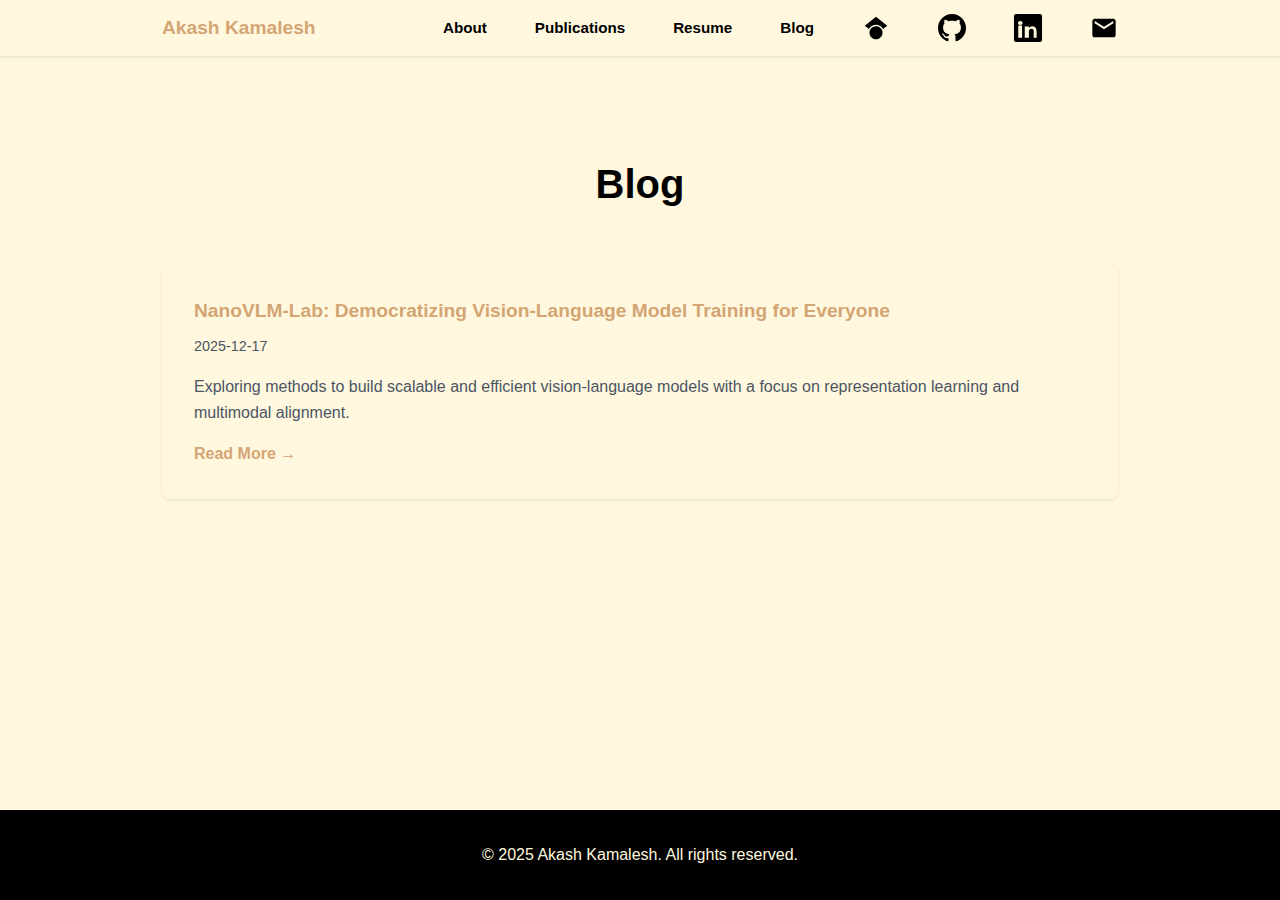
<file: blog/index.html>
<!DOCTYPE html>
<html lang="en">
<head>
    <meta charset="UTF-8">
    <meta name="viewport" content="width=device-width, initial-scale=1.0">
    <title>Blog - Akash Kamalesh</title>
    <link rel="stylesheet" href="https://akash-kamalesh.github.io/style.css">
</head>
<body>
    <!-- Navigation Bar -->
    <nav class="navbar">
        <div class="nav-container">
            <a href="https://akash-kamalesh.github.io" class="nav-logo">Akash Kamalesh</a>
            <ul class="nav-menu">
                <li class="nav-item">
                    <a href="https://akash-kamalesh.github.io#about" class="nav-link">About</a>
                </li>
                <li class="nav-item">
                    <a href="https://akash-kamalesh.github.io#publications" class="nav-link">Publications</a>
                </li>
                <li class="nav-item">
                    <a href="https:&#x2F;&#x2F;drive.google.com&#x2F;file&#x2F;d&#x2F;1d4vC6TQfj081uj_moJvR9mB1Fl0kJqEB&#x2F;view?usp=sharing" class="nav-link" target="_blank">Resume</a>
                </li>
                <li class="nav-item">
                    <a href="https://akash-kamalesh.github.io/blog" class="nav-link">Blog</a>
                </li>
                <li class="nav-item">
                    <a href="https:&#x2F;&#x2F;scholar.google.com&#x2F;citations?user=QUNjegoAAAAJ&amp;hl=en" class="nav-link" target="_blank" title="Google Scholar">
                        <img src="https://akash-kamalesh.github.io/google-scholar-brands-solid-full.svg" alt="Google Scholar" class="icon-img">
                    </a>
                </li>
                <li class="nav-item">
                    <a href="https:&#x2F;&#x2F;github.com&#x2F;akash-kamalesh" class="nav-link" target="_blank" title="GitHub">
                        <svg class="icon" viewBox="0 0 24 24" fill="currentColor">
                            <path d="M12 0c-6.626 0-12 5.373-12 12 0 5.302 3.438 9.8 8.207 11.387.599.111.793-.261.793-.577v-2.234c-3.338.726-4.033-1.416-4.033-1.416-.546-1.387-1.333-1.756-1.333-1.756-1.089-.745.083-.729.083-.729 1.205.084 1.839 1.237 1.839 1.237 1.07 1.834 2.807 1.304 3.492.997.107-.775.418-1.305.762-1.604-2.665-.305-5.467-1.334-5.467-5.931 0-1.311.469-2.381 1.236-3.221-.124-.303-.535-1.524.117-3.176 0 0 1.008-.322 3.301 1.23.957-.266 1.983-.399 3.003-.404 1.02.005 2.047.138 3.006.404 2.291-1.552 3.297-1.23 3.297-1.23.653 1.653.242 2.874.118 3.176.77.84 1.235 1.911 1.235 3.221 0 4.609-2.807 5.624-5.479 5.921.43.372.823 1.102.823 2.222v 3.293c0 .319.192.694.801.576 4.765-1.589 8.199-6.086 8.199-11.386 0-6.627-5.373-12-12-12z"/>
                        </svg>
                    </a>
                </li>
                <li class="nav-item">
                    <a href="https:&#x2F;&#x2F;linkedin.com&#x2F;in&#x2F;akash-kamalesh" class="nav-link" target="_blank" title="LinkedIn">
                        <svg class="icon" viewBox="0 0 24 24" fill="currentColor">
                            <path d="M20.447 20.452h-3.554v-5.569c0-1.328-.475-2.236-1.986-2.236-1.081 0-1.722.731-2.004 1.438-.103.249-.129.597-.129.946v5.421h-3.554s.05-8.736 0-9.646h3.554v1.364c.429-.659 1.196-1.597 2.905-1.597 2.12 0 3.71 1.386 3.71 4.365v5.514zM5.337 9.433c-1.144 0-1.915-.758-1.915-1.707 0-.955.77-1.708 1.963-1.708 1.192 0 1.915.753 1.94 1.708 0 .949-.748 1.707-1.988 1.707zm1.582 11.019H3.656V9.806h3.263v10.646zM22.225 0H1.771C.792 0 0 .774 0 1.729v20.542C0 23.227.792 24 1.771 24h20.451C23.2 24 24 23.227 24 22.271V1.729C24 .774 23.2 0 22.225 0z"/>
                        </svg>
                    </a>
                </li>
                <li class="nav-item">
                    <a href="mailto:akash.kamalesh03@gmail.com" class="nav-link" title="Email">
                        <svg class="icon" viewBox="0 0 24 24" fill="currentColor">
                            <path d="M20 4H4c-1.1 0-1.99.9-1.99 2L2 18c0 1.1.9 2 2 2h16c1.1 0 2-.9 2-2V6c0-1.1-.9-2-2-2zm0 4l-8 5-8-5V6l8 5 8-5v2z"/>
                        </svg>
                    </a>
                </li>
            </ul>
        </div>
    </nav>

    <!-- Main Content -->
    <main id="top">
        
    <section class="blog-section">
        <div class="container">
            <h1>Blog</h1>
            <div class="blog-list">
                
                    
                        <article class="blog-card">
                            <h2><a href="https:&#x2F;&#x2F;akash-kamalesh.github.io&#x2F;blog&#x2F;nanovlm-lab&#x2F;">NanoVLM-Lab: Democratizing Vision-Language Model Training for Everyone</a></h2>
                            <p class="blog-date">2025-12-17</p>
                            <p class="blog-excerpt">Exploring methods to build scalable and efficient vision-language models with a focus on representation learning and multimodal alignment.</p>
                            <a href="https:&#x2F;&#x2F;akash-kamalesh.github.io&#x2F;blog&#x2F;nanovlm-lab&#x2F;" class="read-more">Read More →</a>
                        </article>
                    
                
            </div>
        </div>
    </section>

    </main>

    <!-- Footer -->
    <footer class="footer">
        <p>&copy; 2025 Akash Kamalesh. All rights reserved.</p>
    </footer>

    <script>
        function openAbstract(event, modalId = 'abstractModal') {
            event.preventDefault();
            const modal = document.getElementById(modalId);
            if (modal) {
                modal.classList.add('active');
            }
        }

        function closeAbstract(event, modalId = 'abstractModal') {
            const modal = document.getElementById(modalId);
            if (modal) {
                modal.classList.remove('active');
            }
        }

        function openProjectDescription(event, modalId) {
            event.preventDefault();
            const modal = document.getElementById(modalId);
            if (modal) {
                modal.classList.add('active');
            }
        }

        function closeProjectDescription(event, modalId) {
            const modal = document.getElementById(modalId);
            if (modal) {
                modal.classList.remove('active');
            }
        }

        let carouselAutoScrollInterval;
        let currentProjectIndex = 0;

        function scrollCarousel(direction) {
            const carousel = document.querySelector('.projects-carousel');
            if (carousel) {
                const cards = carousel.querySelectorAll('.project-card');
                const totalCards = cards.length;
                
                currentProjectIndex += direction;
                
                if (currentProjectIndex >= totalCards) {
                    currentProjectIndex = 0;
                } else if (currentProjectIndex < 0) {
                    currentProjectIndex = totalCards - 1;
                }
                
                const carouselWidth = carousel.offsetWidth;
                const cardWidth = carouselWidth;
                const gap = 32;
                const translateAmount = (cardWidth + gap) * currentProjectIndex;
                
                carousel.style.transform = `translateX(-${translateAmount}px)`;
            }
        }

        function startCarouselAutoScroll() {
            carouselAutoScrollInterval = setInterval(() => {
                scrollCarousel(1);
            }, 3000);
        }

        function resetCarouselAutoScroll() {
            clearInterval(carouselAutoScrollInterval);
            startCarouselAutoScroll();
        }

        document.addEventListener('DOMContentLoaded', function() {
            startCarouselAutoScroll();
            
            const carouselBtns = document.querySelectorAll('.carousel-btn');
            carouselBtns.forEach(btn => {
                btn.addEventListener('click', resetCarouselAutoScroll);
            });

            const carouselViewport = document.querySelector('.carousel-viewport');
            if (carouselViewport) {
                carouselViewport.addEventListener('mouseenter', function() {
                    clearInterval(carouselAutoScrollInterval);
                });
                carouselViewport.addEventListener('mouseleave', function() {
                    startCarouselAutoScroll();
                });
            }
        });

        // Close modal when pressing Escape key
        document.addEventListener('keydown', function(event) {
            if (event.key === 'Escape') {
                // Close all open modals
                const modals = document.querySelectorAll('.modal.active');
                modals.forEach(modal => {
                    modal.classList.remove('active');
                });
            }
        });
    </script>
</body>
</html>
</file>
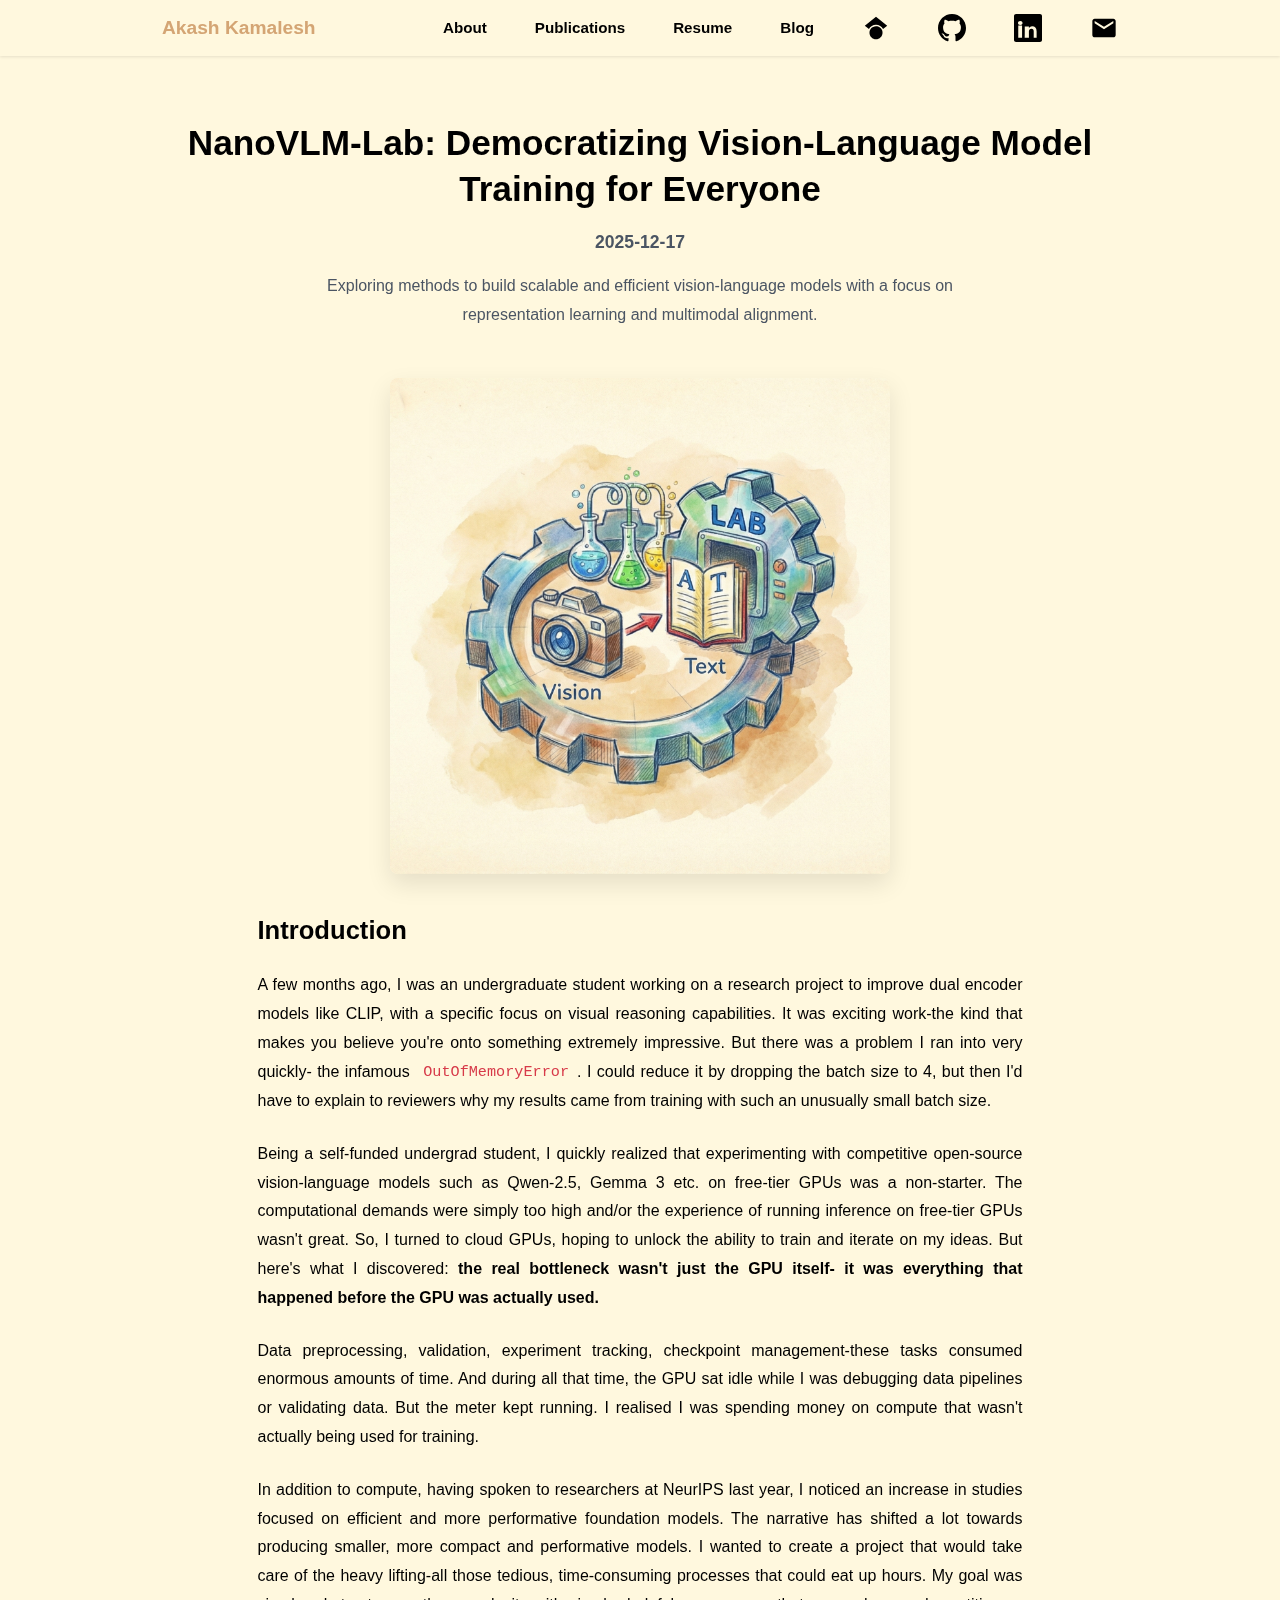
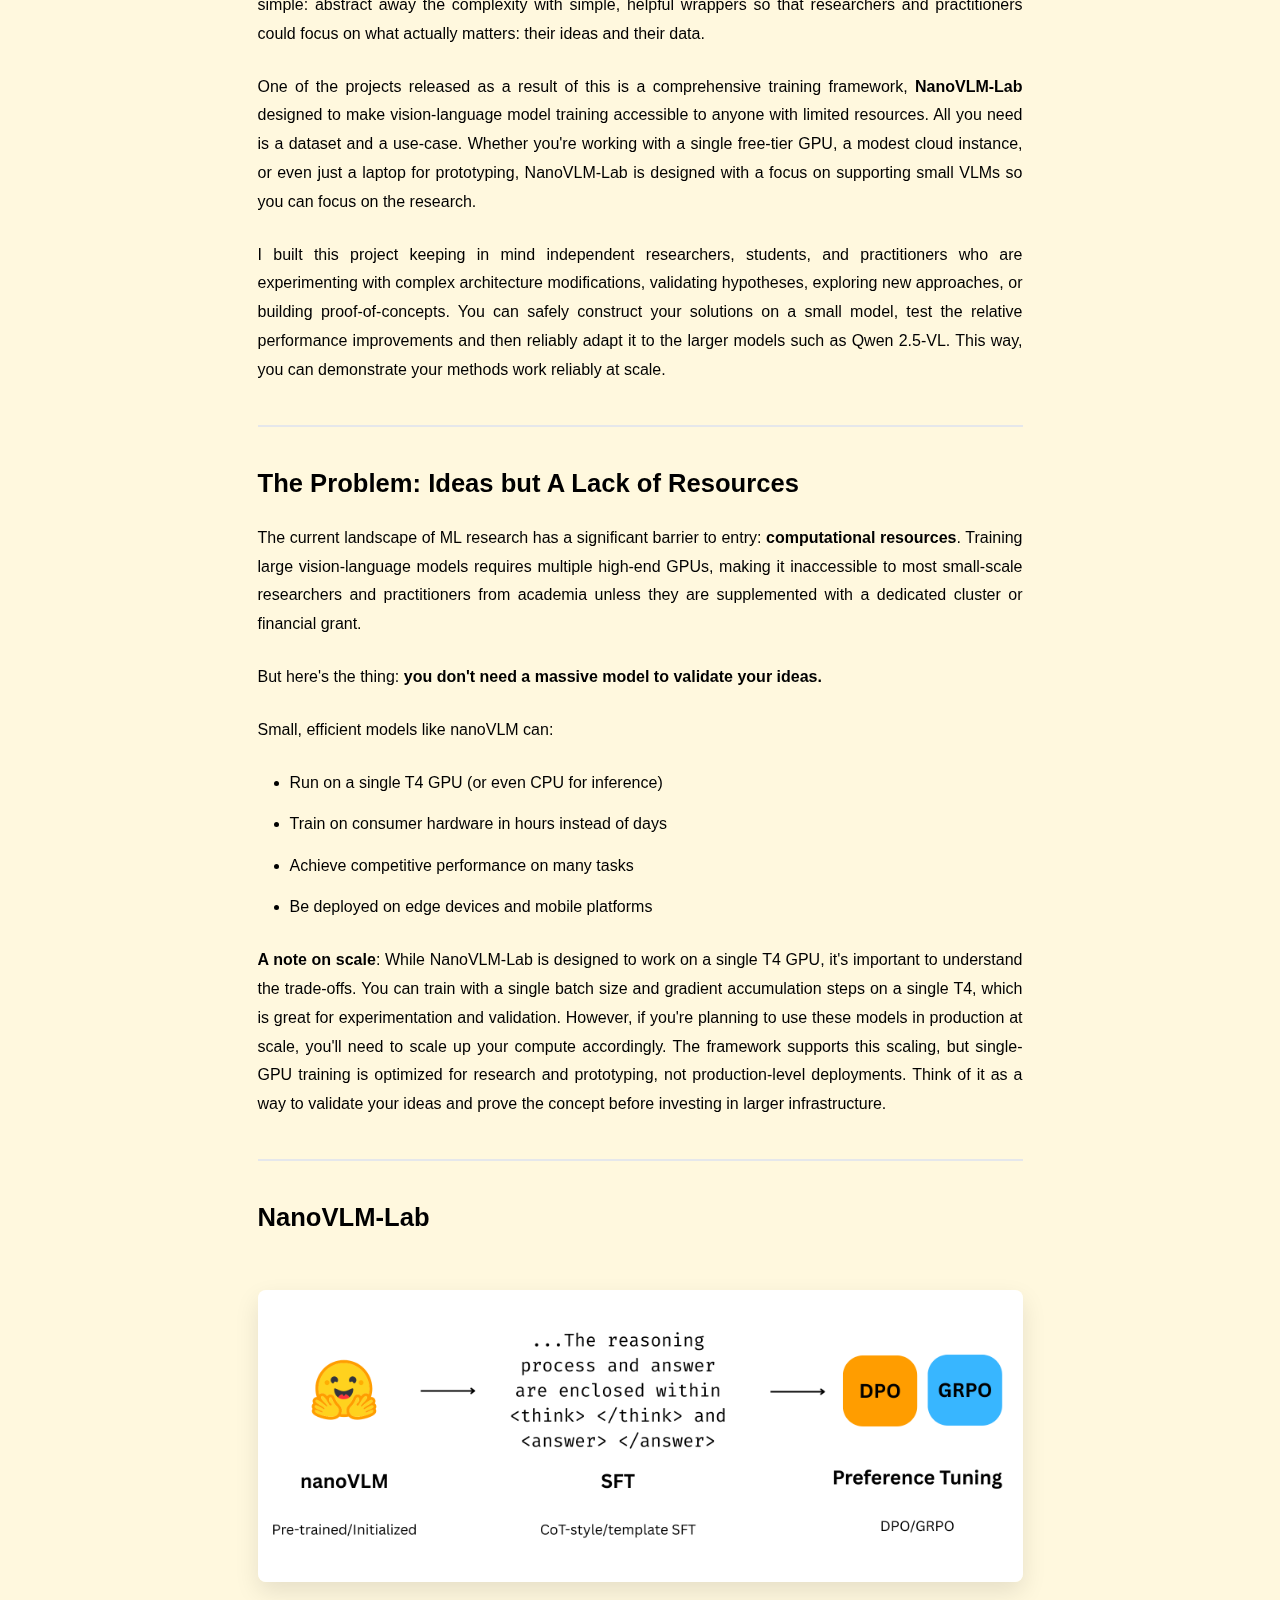
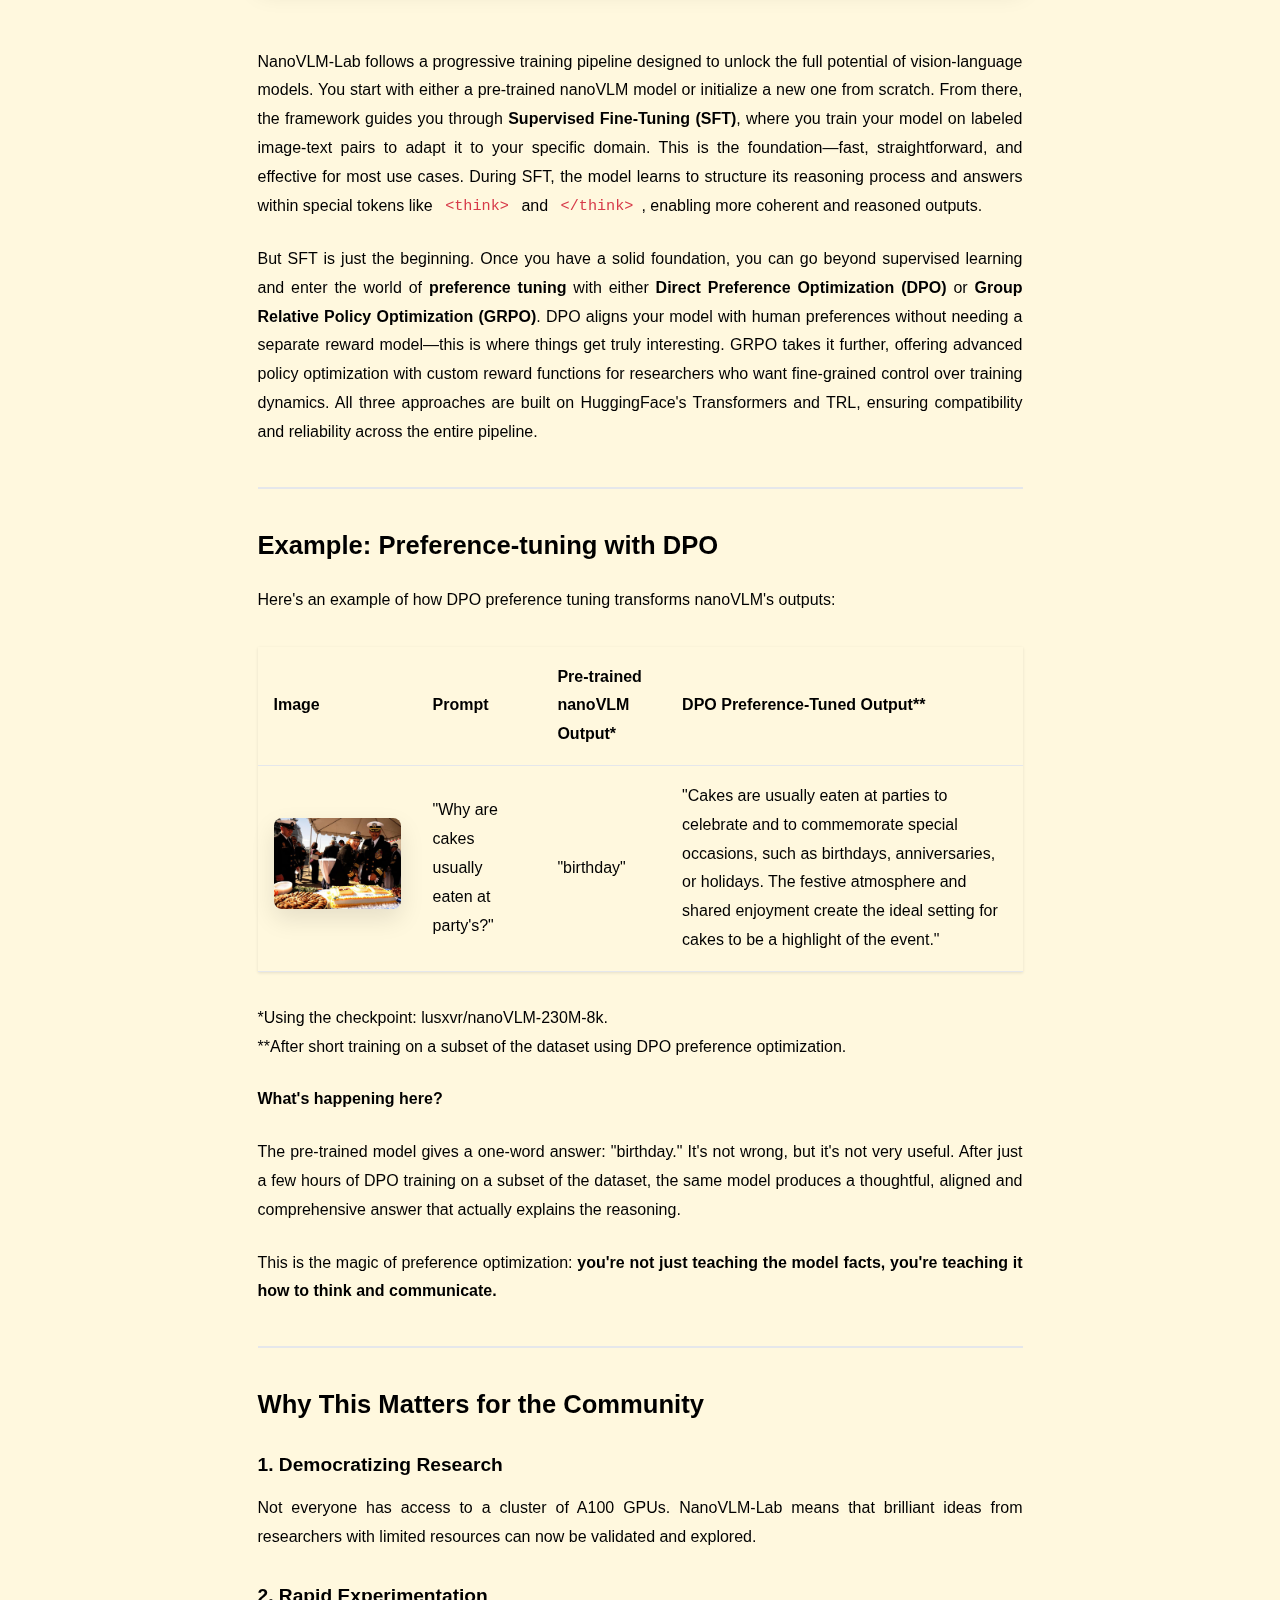
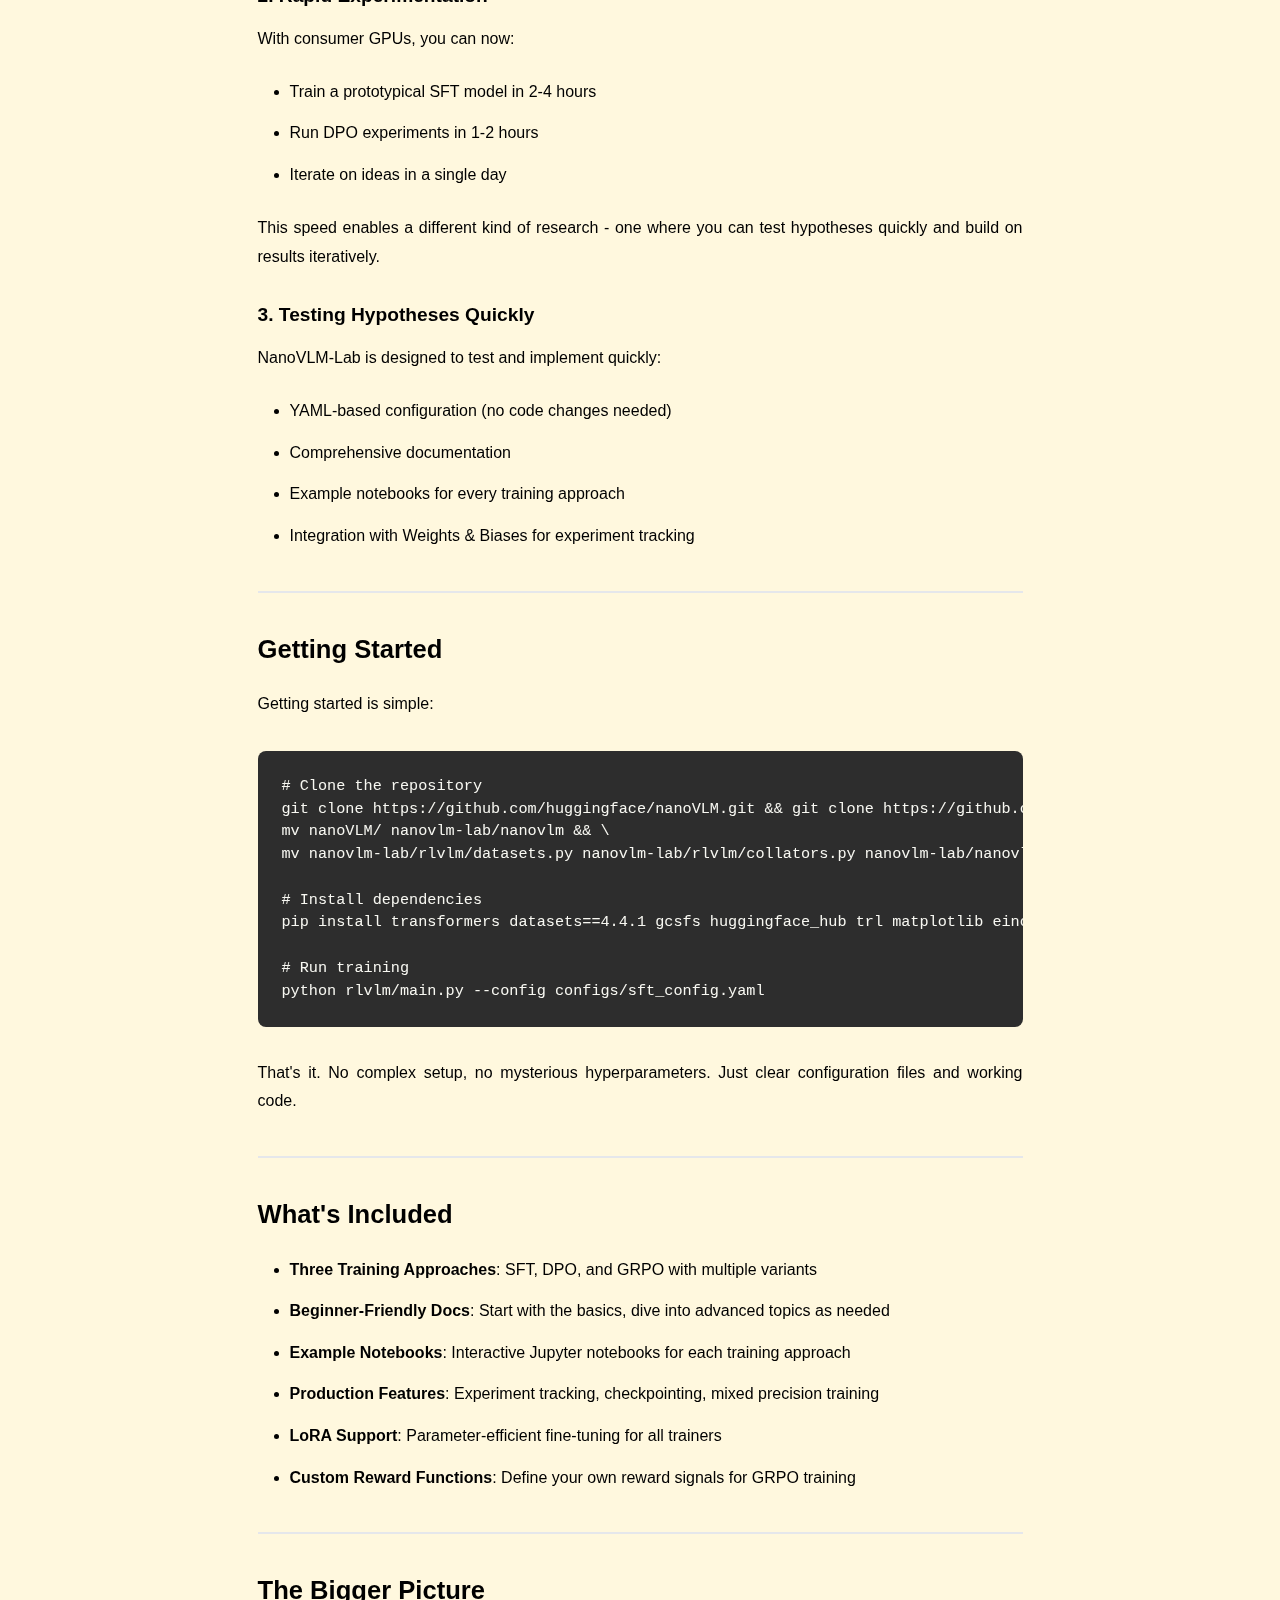
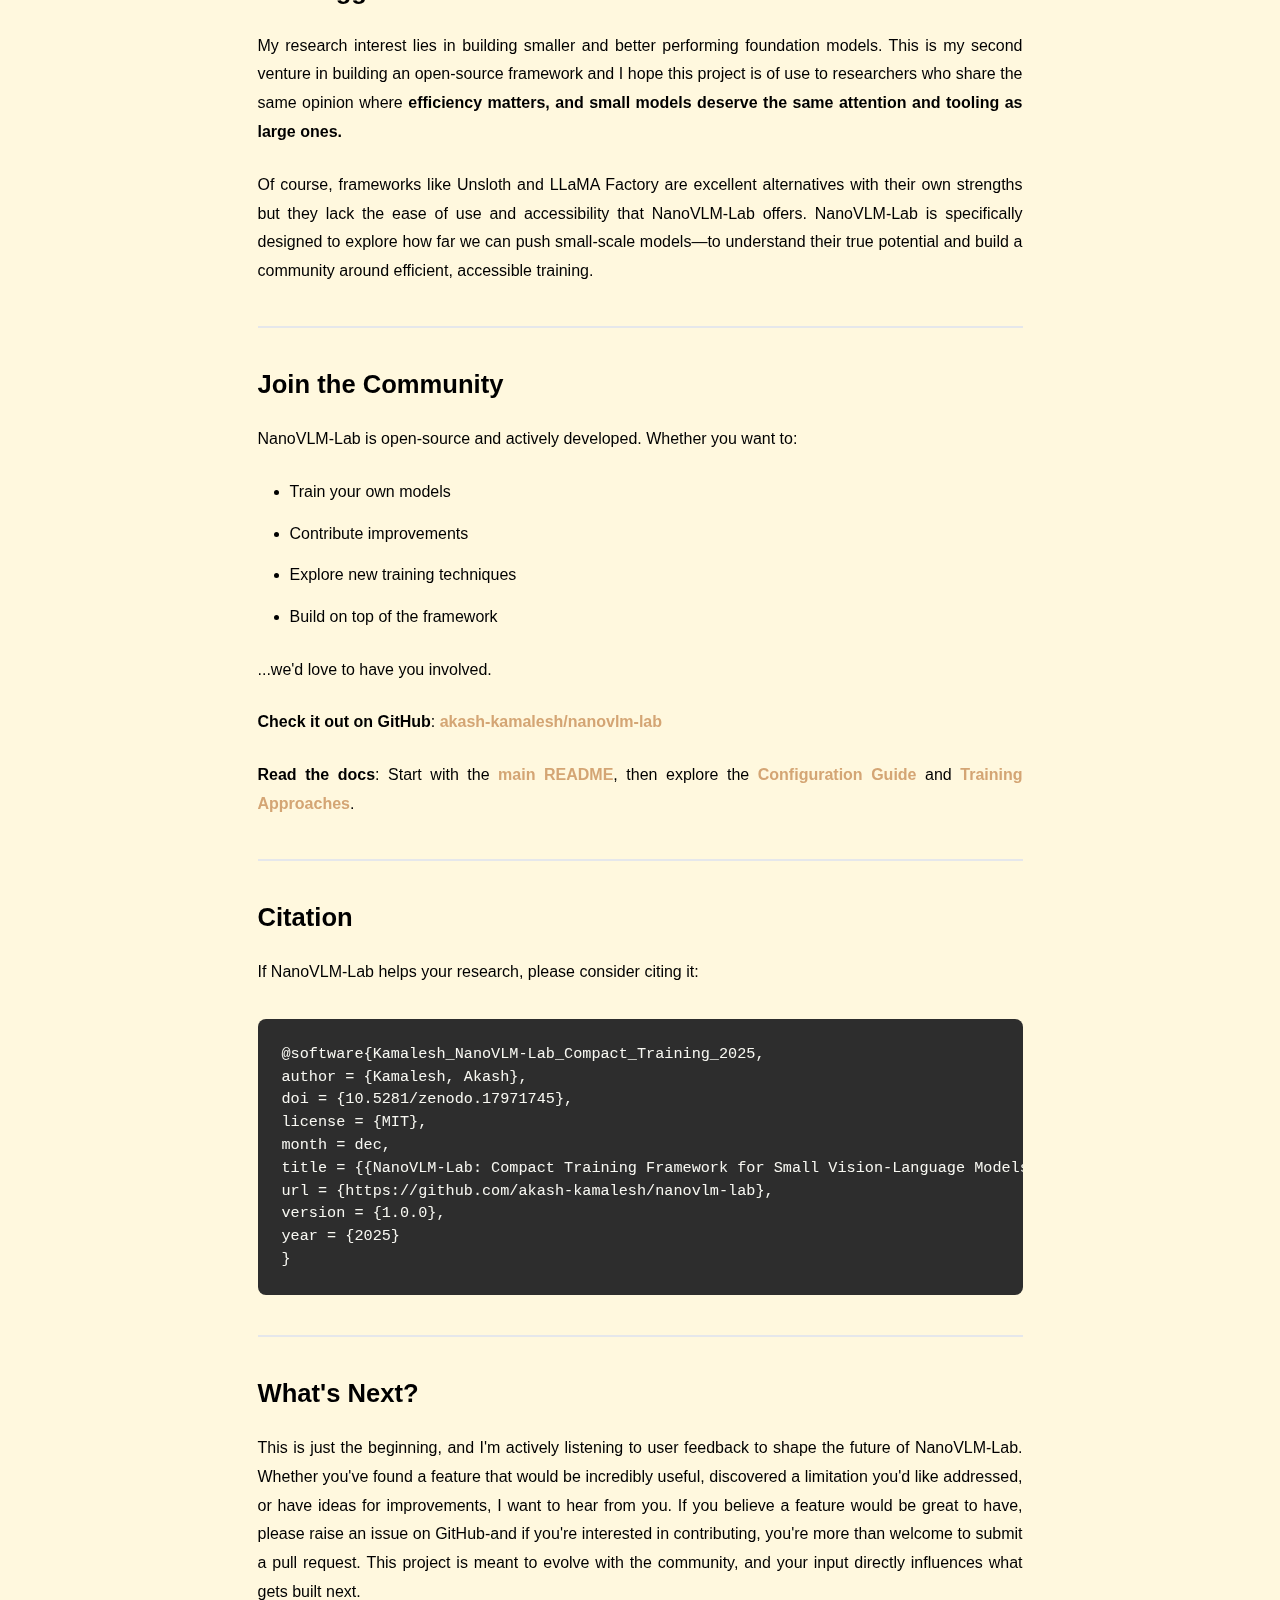
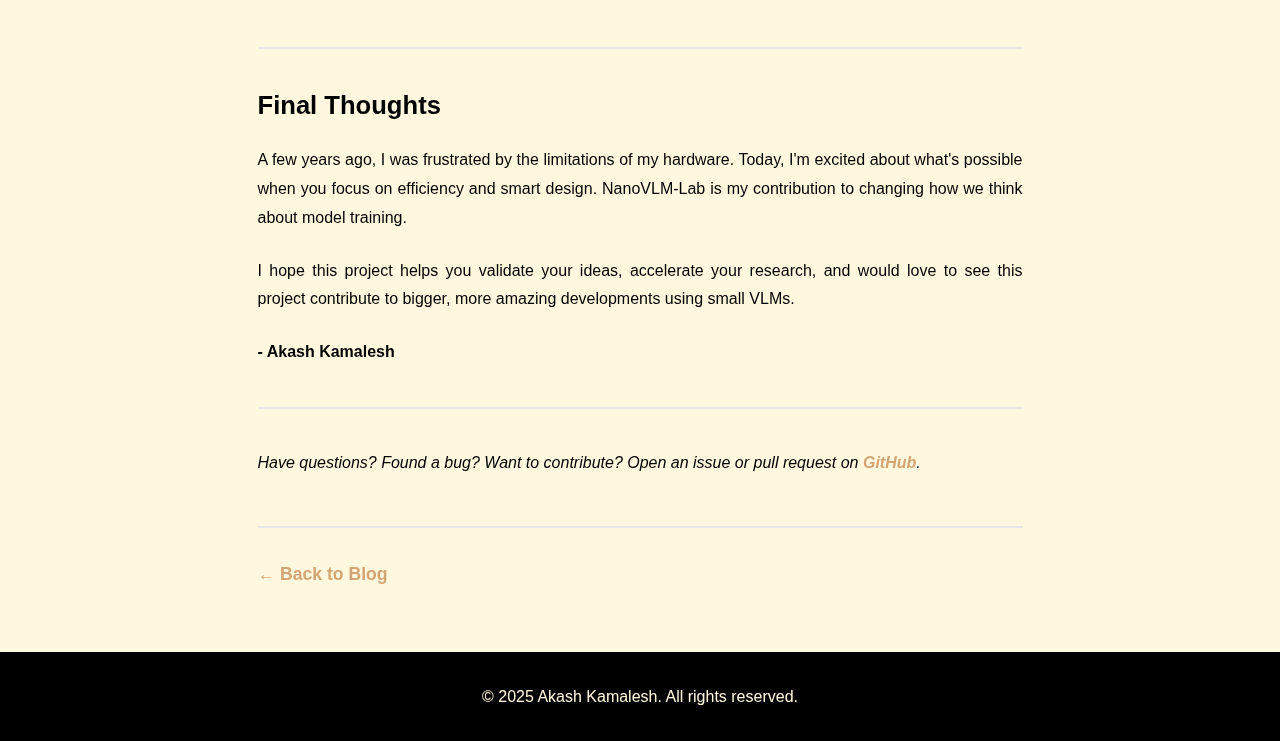
<file: blog/nanovlm-lab/index.html>
<!DOCTYPE html>
<html lang="en">
<head>
    <meta charset="UTF-8">
    <meta name="viewport" content="width=device-width, initial-scale=1.0">
    <title>NanoVLM-Lab: Democratizing Vision-Language Model Training for Everyone - Blog</title>
    <link rel="stylesheet" href="https://akash-kamalesh.github.io/style.css">
</head>
<body>
    <!-- Navigation Bar -->
    <nav class="navbar">
        <div class="nav-container">
            <a href="https://akash-kamalesh.github.io" class="nav-logo">Akash Kamalesh</a>
            <ul class="nav-menu">
                <li class="nav-item">
                    <a href="https://akash-kamalesh.github.io#about" class="nav-link">About</a>
                </li>
                <li class="nav-item">
                    <a href="https://akash-kamalesh.github.io#publications" class="nav-link">Publications</a>
                </li>
                <li class="nav-item">
                    <a href="https:&#x2F;&#x2F;drive.google.com&#x2F;file&#x2F;d&#x2F;1d4vC6TQfj081uj_moJvR9mB1Fl0kJqEB&#x2F;view?usp=sharing" class="nav-link" target="_blank">Resume</a>
                </li>
                <li class="nav-item">
                    <a href="https://akash-kamalesh.github.io/blog" class="nav-link">Blog</a>
                </li>
                <li class="nav-item">
                    <a href="https:&#x2F;&#x2F;scholar.google.com&#x2F;citations?user=QUNjegoAAAAJ&amp;hl=en" class="nav-link" target="_blank" title="Google Scholar">
                        <img src="https://akash-kamalesh.github.io/google-scholar-brands-solid-full.svg" alt="Google Scholar" class="icon-img">
                    </a>
                </li>
                <li class="nav-item">
                    <a href="https:&#x2F;&#x2F;github.com&#x2F;akash-kamalesh" class="nav-link" target="_blank" title="GitHub">
                        <svg class="icon" viewBox="0 0 24 24" fill="currentColor">
                            <path d="M12 0c-6.626 0-12 5.373-12 12 0 5.302 3.438 9.8 8.207 11.387.599.111.793-.261.793-.577v-2.234c-3.338.726-4.033-1.416-4.033-1.416-.546-1.387-1.333-1.756-1.333-1.756-1.089-.745.083-.729.083-.729 1.205.084 1.839 1.237 1.839 1.237 1.07 1.834 2.807 1.304 3.492.997.107-.775.418-1.305.762-1.604-2.665-.305-5.467-1.334-5.467-5.931 0-1.311.469-2.381 1.236-3.221-.124-.303-.535-1.524.117-3.176 0 0 1.008-.322 3.301 1.23.957-.266 1.983-.399 3.003-.404 1.02.005 2.047.138 3.006.404 2.291-1.552 3.297-1.23 3.297-1.23.653 1.653.242 2.874.118 3.176.77.84 1.235 1.911 1.235 3.221 0 4.609-2.807 5.624-5.479 5.921.43.372.823 1.102.823 2.222v 3.293c0 .319.192.694.801.576 4.765-1.589 8.199-6.086 8.199-11.386 0-6.627-5.373-12-12-12z"/>
                        </svg>
                    </a>
                </li>
                <li class="nav-item">
                    <a href="https:&#x2F;&#x2F;linkedin.com&#x2F;in&#x2F;akash-kamalesh" class="nav-link" target="_blank" title="LinkedIn">
                        <svg class="icon" viewBox="0 0 24 24" fill="currentColor">
                            <path d="M20.447 20.452h-3.554v-5.569c0-1.328-.475-2.236-1.986-2.236-1.081 0-1.722.731-2.004 1.438-.103.249-.129.597-.129.946v5.421h-3.554s.05-8.736 0-9.646h3.554v1.364c.429-.659 1.196-1.597 2.905-1.597 2.12 0 3.71 1.386 3.71 4.365v5.514zM5.337 9.433c-1.144 0-1.915-.758-1.915-1.707 0-.955.77-1.708 1.963-1.708 1.192 0 1.915.753 1.94 1.708 0 .949-.748 1.707-1.988 1.707zm1.582 11.019H3.656V9.806h3.263v10.646zM22.225 0H1.771C.792 0 0 .774 0 1.729v20.542C0 23.227.792 24 1.771 24h20.451C23.2 24 24 23.227 24 22.271V1.729C24 .774 23.2 0 22.225 0z"/>
                        </svg>
                    </a>
                </li>
                <li class="nav-item">
                    <a href="mailto:akash.kamalesh03@gmail.com" class="nav-link" title="Email">
                        <svg class="icon" viewBox="0 0 24 24" fill="currentColor">
                            <path d="M20 4H4c-1.1 0-1.99.9-1.99 2L2 18c0 1.1.9 2 2 2h16c1.1 0 2-.9 2-2V6c0-1.1-.9-2-2-2zm0 4l-8 5-8-5V6l8 5 8-5v2z"/>
                        </svg>
                    </a>
                </li>
            </ul>
        </div>
    </nav>

    <!-- Main Content -->
    <main id="top">
        
    <article class="blog-post">
        <div class="container">
            <header class="blog-post-header">
                <h1 class="blog-post-title">NanoVLM-Lab: Democratizing Vision-Language Model Training for Everyone</h1>
                <p class="blog-post-date"><strong>2025-12-17</strong></p>
                
                    <p class="blog-post-description">Exploring methods to build scalable and efficient vision-language models with a focus on representation learning and multimodal alignment.</p>
                
            </header>
            <div class="blog-post-content">
                <img src="/nanovlm_lab_cropped.png" alt="Logo" width="500" height="500" style="display: block; margin: 0 auto;">
<h2 id="introduction">Introduction</h2>
<p>A few months ago, I was an undergraduate student working on a research project to improve dual encoder models like CLIP, with a specific focus on visual reasoning capabilities. It was exciting work-the kind that makes you believe you're onto something extremely impressive. But there was a problem I ran into very quickly- the infamous <code>OutOfMemoryError</code>. I could reduce it by dropping the batch size to 4, but then I'd have to explain to reviewers why my results came from training with such an unusually small batch size.</p>
<p>Being a self-funded undergrad student, I quickly realized that experimenting with competitive open-source vision-language models such as Qwen-2.5, Gemma 3 etc. on free-tier GPUs was a non-starter. The computational demands were simply too high and/or the experience of running inference on free-tier GPUs wasn't great. So, I turned to cloud GPUs, hoping to unlock the ability to train and iterate on my ideas. But here's what I discovered: <strong>the real bottleneck wasn't just the GPU itself- it was everything that happened before the GPU was actually used.</strong></p>
<p>Data preprocessing, validation, experiment tracking, checkpoint management-these tasks consumed enormous amounts of time. And during all that time, the GPU sat idle while I was debugging data pipelines or validating data. But the meter kept running. I realised I was spending money on compute that wasn't actually being used for training.</p>
<p>In addition to compute, having spoken to researchers at NeurIPS last year, I noticed an increase in studies focused on efficient and more performative foundation models. The narrative has shifted a lot towards producing smaller, more compact and performative models. I wanted to create a project that would take care of the heavy lifting-all those tedious, time-consuming processes that could eat up hours. My goal was simple: abstract away the complexity with simple, helpful wrappers so that researchers and practitioners could focus on what actually matters: their ideas and their data.</p>
<p>One of the projects released as a result of this is a comprehensive training framework, <strong>NanoVLM-Lab</strong> designed to make vision-language model training accessible to anyone with limited resources. All you need is a dataset and a use-case. Whether you're working with a single free-tier GPU, a modest cloud instance, or even just a laptop for prototyping, NanoVLM-Lab is designed with a focus on supporting small VLMs so you can focus on the research.</p>
<p>I built this project keeping in mind independent researchers, students, and practitioners who are experimenting with complex architecture modifications, validating hypotheses, exploring new approaches, or building proof-of-concepts. You can safely construct your solutions on a small model, test the relative performance improvements and then reliably adapt it to the larger models such as Qwen 2.5-VL. This way, you can demonstrate your methods work reliably at scale.</p>
<hr />
<h2 id="the-problem-ideas-but-a-lack-of-resources">The Problem: Ideas but A Lack of Resources</h2>
<p>The current landscape of ML research has a significant barrier to entry: <strong>computational resources</strong>. Training large vision-language models requires multiple high-end GPUs, making it inaccessible to most small-scale researchers and practitioners from academia unless they are supplemented with a dedicated cluster or financial grant.</p>
<p>But here's the thing: <strong>you don't need a massive model to validate your ideas.</strong></p>
<p>Small, efficient models like nanoVLM can:</p>
<ul>
<li>Run on a single T4 GPU (or even CPU for inference)</li>
<li>Train on consumer hardware in hours instead of days</li>
<li>Achieve competitive performance on many tasks</li>
<li>Be deployed on edge devices and mobile platforms</li>
</ul>
<p><strong>A note on scale</strong>: While NanoVLM-Lab is designed to work on a single T4 GPU, it's important to understand the trade-offs. You can train with a single batch size and gradient accumulation steps on a single T4, which is great for experimentation and validation. However, if you're planning to use these models in production at scale, you'll need to scale up your compute accordingly. The framework supports this scaling, but single-GPU training is optimized for research and prototyping, not production-level deployments. Think of it as a way to validate your ideas and prove the concept before investing in larger infrastructure.</p>
<hr />
<h2 id="nanovlm-lab">NanoVLM-Lab</h2>
<p><img src="/flow_diagram.png" alt="Training Flow" /></p>
<p>NanoVLM-Lab follows a progressive training pipeline designed to unlock the full potential of vision-language models. You start with either a pre-trained nanoVLM model or initialize a new one from scratch. From there, the framework guides you through <strong>Supervised Fine-Tuning (SFT)</strong>, where you train your model on labeled image-text pairs to adapt it to your specific domain. This is the foundation—fast, straightforward, and effective for most use cases. During SFT, the model learns to structure its reasoning process and answers within special tokens like <code>&lt;think&gt;</code> and <code>&lt;/think&gt;</code>, enabling more coherent and reasoned outputs.</p>
<p>But SFT is just the beginning. Once you have a solid foundation, you can go beyond supervised learning and enter the world of <strong>preference tuning</strong> with either <strong>Direct Preference Optimization (DPO)</strong> or <strong>Group Relative Policy Optimization (GRPO)</strong>. DPO aligns your model with human preferences without needing a separate reward model—this is where things get truly interesting. GRPO takes it further, offering advanced policy optimization with custom reward functions for researchers who want fine-grained control over training dynamics. All three approaches are built on HuggingFace's Transformers and TRL, ensuring compatibility and reliability across the entire pipeline.</p>
<hr />
<h2 id="example-preference-tuning-with-dpo">Example: Preference-tuning with DPO</h2>
<p>Here's an example of how DPO preference tuning transforms nanoVLM's outputs:</p>
<table><thead><tr><th>Image</th><th>Prompt</th><th>Pre-trained nanoVLM Output*</th><th>DPO Preference-Tuned Output**</th></tr></thead><tbody>
<tr><td><img src="/cake.jpg" alt="Cake" /></td><td>"Why are cakes usually eaten at party's?"</td><td>"birthday"</td><td>"Cakes are usually eaten at parties to celebrate and to commemorate special occasions, such as birthdays, anniversaries, or holidays. The festive atmosphere and shared enjoyment create the ideal setting for cakes to be a highlight of the event."</td></tr>
</tbody></table>
<p>*Using the checkpoint: lusxvr/nanoVLM-230M-8k.<br>
**After short training on a subset of the dataset using DPO preference optimization.</p>
<p><strong>What's happening here?</strong></p>
<p>The pre-trained model gives a one-word answer: "birthday." It's not wrong, but it's not very useful. After just a few hours of DPO training on a subset of the dataset, the same model produces a thoughtful, aligned and comprehensive answer that actually explains the reasoning.</p>
<p>This is the magic of preference optimization: <strong>you're not just teaching the model facts, you're teaching it how to think and communicate.</strong></p>
<hr />
<h2 id="why-this-matters-for-the-community">Why This Matters for the Community</h2>
<h3 id="1-democratizing-research">1. <strong>Democratizing Research</strong></h3>
<p>Not everyone has access to a cluster of A100 GPUs. NanoVLM-Lab means that brilliant ideas from researchers with limited resources can now be validated and explored.</p>
<h3 id="2-rapid-experimentation">2. <strong>Rapid Experimentation</strong></h3>
<p>With consumer GPUs, you can now:</p>
<ul>
<li>Train a prototypical SFT model in 2-4 hours</li>
<li>Run DPO experiments in 1-2 hours</li>
<li>Iterate on ideas in a single day</li>
</ul>
<p>This speed enables a different kind of research - one where you can test hypotheses quickly and build on results iteratively.</p>
<h3 id="3-testing-hypotheses-quickly">3. <strong>Testing Hypotheses Quickly</strong></h3>
<p>NanoVLM-Lab is designed to test and implement quickly:</p>
<ul>
<li>YAML-based configuration (no code changes needed)</li>
<li>Comprehensive documentation</li>
<li>Example notebooks for every training approach</li>
<li>Integration with Weights &amp; Biases for experiment tracking</li>
</ul>
<hr />
<h2 id="getting-started">Getting Started</h2>
<p>Getting started is simple:</p>
<pre data-lang="bash" class="language-bash "><code class="language-bash" data-lang="bash"># Clone the repository
git clone https:&#x2F;&#x2F;github.com&#x2F;huggingface&#x2F;nanoVLM.git &amp;&amp; git clone https:&#x2F;&#x2F;github.com&#x2F;akash-kamalesh&#x2F;nanovlm-lab.git &amp;&amp; \
mv nanoVLM&#x2F; nanovlm-lab&#x2F;nanovlm &amp;&amp; \
mv nanovlm-lab&#x2F;rlvlm&#x2F;datasets.py nanovlm-lab&#x2F;rlvlm&#x2F;collators.py nanovlm-lab&#x2F;nanovlm&#x2F;data&#x2F;

# Install dependencies
pip install transformers datasets==4.4.1 gcsfs huggingface_hub trl matplotlib einops peft accelerate -qqq

# Run training
python rlvlm&#x2F;main.py --config configs&#x2F;sft_config.yaml
</code></pre>
<p>That's it. No complex setup, no mysterious hyperparameters. Just clear configuration files and working code.</p>
<hr />
<h2 id="what-s-included">What's Included</h2>
<ul>
<li><strong>Three Training Approaches</strong>: SFT, DPO, and GRPO with multiple variants</li>
<li><strong>Beginner-Friendly Docs</strong>: Start with the basics, dive into advanced topics as needed</li>
<li><strong>Example Notebooks</strong>: Interactive Jupyter notebooks for each training approach</li>
<li><strong>Production Features</strong>: Experiment tracking, checkpointing, mixed precision training</li>
<li><strong>LoRA Support</strong>: Parameter-efficient fine-tuning for all trainers</li>
<li><strong>Custom Reward Functions</strong>: Define your own reward signals for GRPO training</li>
</ul>
<hr />
<h2 id="the-bigger-picture">The Bigger Picture</h2>
<p>My research interest lies in building smaller and better performing foundation models. This is my second venture in building an open-source framework and I hope this project is of use to researchers who share the same opinion where <strong>efficiency matters, and small models deserve the same attention and tooling as large ones.</strong></p>
<p>Of course, frameworks like Unsloth and LLaMA Factory are excellent alternatives with their own strengths but they lack the ease of use and accessibility that NanoVLM-Lab offers. NanoVLM-Lab is specifically designed to explore how far we can push small-scale models—to understand their true potential and build a community around efficient, accessible training.</p>
<hr />
<h2 id="join-the-community">Join the Community</h2>
<p>NanoVLM-Lab is open-source and actively developed. Whether you want to:</p>
<ul>
<li>Train your own models</li>
<li>Contribute improvements</li>
<li>Explore new training techniques</li>
<li>Build on top of the framework</li>
</ul>
<p>...we'd love to have you involved.</p>
<p><strong>Check it out on GitHub</strong>: <a href="https://github.com/akash-kamalesh/nanovlm-lab">akash-kamalesh/nanovlm-lab</a></p>
<p><strong>Read the docs</strong>: Start with the <a href="https://github.com/akash-kamalesh/nanovlm-lab">main README</a>, then explore the <a href="https://github.com/akash-kamalesh/nanovlm-lab/tree/master/configs">Configuration Guide</a> and <a href="https://github.com/akash-kamalesh/nanovlm-lab/tree/master/examples">Training Approaches</a>.</p>
<hr />
<h2 id="citation">Citation</h2>
<p>If NanoVLM-Lab helps your research, please consider citing it:</p>
<pre data-lang="bibtex" class="language-bibtex "><code class="language-bibtex" data-lang="bibtex">@software{Kamalesh_NanoVLM-Lab_Compact_Training_2025,
author = {Kamalesh, Akash},
doi = {10.5281&#x2F;zenodo.17971745},
license = {MIT},
month = dec,
title = {{NanoVLM-Lab: Compact Training Framework for Small Vision-Language Models}},
url = {https:&#x2F;&#x2F;github.com&#x2F;akash-kamalesh&#x2F;nanovlm-lab},
version = {1.0.0},
year = {2025}
}
</code></pre>
<hr />
<h2 id="what-s-next">What's Next?</h2>
<p>This is just the beginning, and I'm actively listening to user feedback to shape the future of NanoVLM-Lab. Whether you've found a feature that would be incredibly useful, discovered a limitation you'd like addressed, or have ideas for improvements, I want to hear from you. If you believe a feature would be great to have, please raise an issue on GitHub-and if you're interested in contributing, you're more than welcome to submit a pull request. This project is meant to evolve with the community, and your input directly influences what gets built next.</p>
<hr />
<h2 id="final-thoughts">Final Thoughts</h2>
<p>A few years ago, I was frustrated by the limitations of my hardware. Today, I'm excited about what's possible when you focus on efficiency and smart design. NanoVLM-Lab is my contribution to changing how we think about model training.</p>
<p>I hope this project helps you validate your ideas, accelerate your research, and would love to see this project contribute to bigger, more amazing developments using small VLMs.</p>
<p><strong>- Akash Kamalesh</strong></p>
<hr />
<p><em>Have questions? Found a bug? Want to contribute? Open an issue or pull request on <a href="https://github.com/akash-kamalesh/nanovlm-lab">GitHub</a>.</em></p>

            </div>
            <footer class="blog-post-footer">
                <a href="https://akash-kamalesh.github.io/blog/" class="back-to-blog">← Back to Blog</a>
            </footer>
        </div>
    </article>

    </main>

    <!-- Footer -->
    <footer class="footer">
        <p>&copy; 2025 Akash Kamalesh. All rights reserved.</p>
    </footer>

    <script>
        function openAbstract(event, modalId = 'abstractModal') {
            event.preventDefault();
            const modal = document.getElementById(modalId);
            if (modal) {
                modal.classList.add('active');
            }
        }

        function closeAbstract(event, modalId = 'abstractModal') {
            const modal = document.getElementById(modalId);
            if (modal) {
                modal.classList.remove('active');
            }
        }

        function openProjectDescription(event, modalId) {
            event.preventDefault();
            const modal = document.getElementById(modalId);
            if (modal) {
                modal.classList.add('active');
            }
        }

        function closeProjectDescription(event, modalId) {
            const modal = document.getElementById(modalId);
            if (modal) {
                modal.classList.remove('active');
            }
        }

        let carouselAutoScrollInterval;
        let currentProjectIndex = 0;

        function scrollCarousel(direction) {
            const carousel = document.querySelector('.projects-carousel');
            if (carousel) {
                const cards = carousel.querySelectorAll('.project-card');
                const totalCards = cards.length;
                
                currentProjectIndex += direction;
                
                if (currentProjectIndex >= totalCards) {
                    currentProjectIndex = 0;
                } else if (currentProjectIndex < 0) {
                    currentProjectIndex = totalCards - 1;
                }
                
                const carouselWidth = carousel.offsetWidth;
                const cardWidth = carouselWidth;
                const gap = 32;
                const translateAmount = (cardWidth + gap) * currentProjectIndex;
                
                carousel.style.transform = `translateX(-${translateAmount}px)`;
            }
        }

        function startCarouselAutoScroll() {
            carouselAutoScrollInterval = setInterval(() => {
                scrollCarousel(1);
            }, 3000);
        }

        function resetCarouselAutoScroll() {
            clearInterval(carouselAutoScrollInterval);
            startCarouselAutoScroll();
        }

        document.addEventListener('DOMContentLoaded', function() {
            startCarouselAutoScroll();
            
            const carouselBtns = document.querySelectorAll('.carousel-btn');
            carouselBtns.forEach(btn => {
                btn.addEventListener('click', resetCarouselAutoScroll);
            });

            const carouselViewport = document.querySelector('.carousel-viewport');
            if (carouselViewport) {
                carouselViewport.addEventListener('mouseenter', function() {
                    clearInterval(carouselAutoScrollInterval);
                });
                carouselViewport.addEventListener('mouseleave', function() {
                    startCarouselAutoScroll();
                });
            }
        });

        // Close modal when pressing Escape key
        document.addEventListener('keydown', function(event) {
            if (event.key === 'Escape') {
                // Close all open modals
                const modals = document.querySelectorAll('.modal.active');
                modals.forEach(modal => {
                    modal.classList.remove('active');
                });
            }
        });
    </script>
</body>
</html>
</file>
